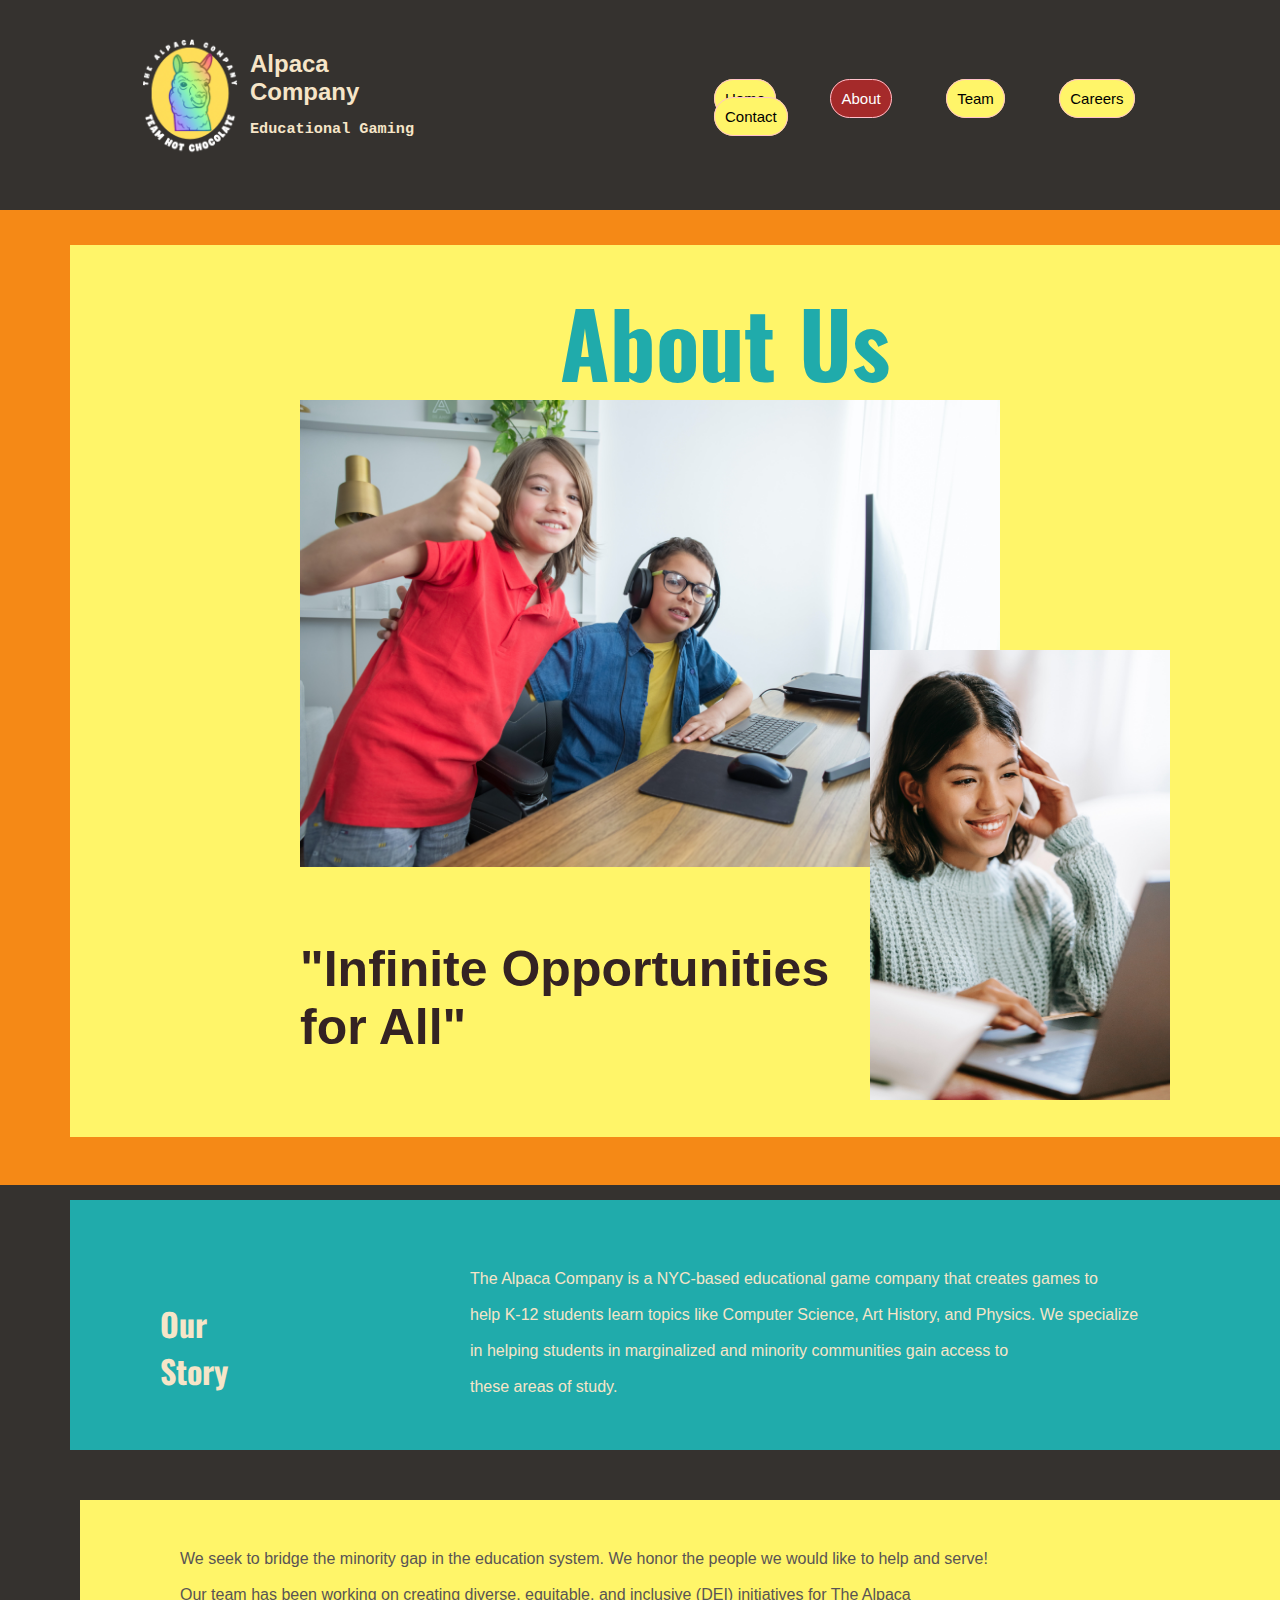
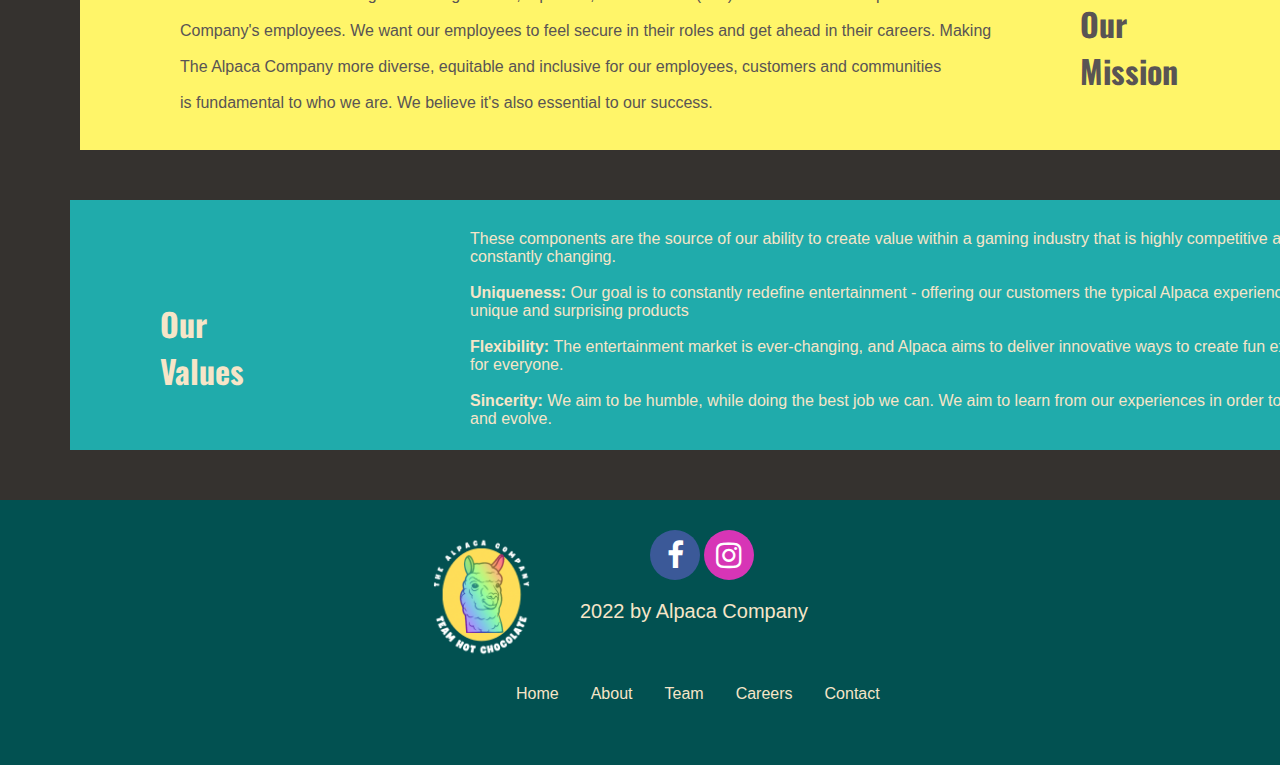
<file: about.html>
<!DOCTYPE html>
<html>
<head>
   <meta name="viewpoint" content="width=device-width, initial-scale=1.0">
   <title>About Page</title>

   <link rel="stylesheet" href="about.css">
   <script defer src="activePage.js"></script>
   <link rel="stylesheet" href="https://cdnjs.cloudflare.com/ajax/libs/font-awesome/4.7.0/css/font-awesome.min.css">
   <link href='https://fonts.googleapis.com/css?family=Oswald' rel='stylesheet'>
</head>
<body>
        <div class="header">

        <nav>
           <img src="imagesabout/logo.png" class="logo" style="position:absolute; left: 70px; top: -10px">
           <ul style="margin-left: 600px">
               <li><a href="index.html">Home</a></li>
               <li><a class="active" href="about.html">About</a></li>
               <li><a href="team.html">Team</a></li>
               <li><a href="careers.html">Careers</a></li>
               <li><a href="contactweb.html">Contact</a></li>
           </ul>
        </nav>
 
 
        <div class="paralogo" style="z-index: 1">
           <h2 style="position:absolute; left: 250px; top: 50px">Alpaca<br>Company</h2>
           <h3 style="position:absolute; left: 250px; top: 120px">Educational Gaming</h3>
        </div>
        </div>
        
        <div class="orange-back" style="position:absolute; top: 210px; width: 100%;">  </div>
        <div class="pic" style="position:absolute; left: 70px; top: 245px">
            <h1 style="position:absolute; left: 490px; top: 30px; font-family: Oswald ;">About Us</h1>
        </div>

        <div class="parent">
         <img class="image1" src="imagesabout/aboutpic1.jpg" style="width:700px; left: 300px; top: 400px"/>
         <img class="image2" src="imagesabout/aboutpic2.jpg" style="width:300px; left: 870px; top: 650px"/>
       </div>

       <div class="slogan">
       <h1 style="z-index: 1; position:absolute; left: 300px; top: 940px">"Infinite Opportunities<br>for All"</h1>
       </div>
    
      

       <div class="our-story"  style="position:absolute; left: 70px; top: 1200px">
         <h1  style="position:absolute; text-align:left; left: 90px; top: 100px; font-family: Oswald;">Our<br>Story</h1>
         <p style="position: absolute; width: 700px; text-align:left; font-size: 20 px; font-family: Helvetica;">The Alpaca Company is a NYC-based educational game company that creates games to<br><br>help K-12 students learn topics like Computer Science, Art History, and Physics. We specialize<br><br> in helping students in marginalized and minority communities gain access to<br><br>these areas of study.</p>
       </div>

       <div class="our-mission"  style="position:absolute; left: 80px; top: 1500px">
         <h1  style="position:absolute; left: 1000px; top: 100px; text-align:left; font-family: Oswald;">Our<br>Mission</h1>
         <p style="position: absolute; width: 900px; text-align:left; font-size: 20 px; font-family: Helvetica;">We seek to bridge the minority gap in the education system. We honor the people we would like to help and serve!<br><br>Our team has been working on creating diverse, equitable, and inclusive (DEI) initiatives for The Alpaca<br><br>Company's employees. We want our employees to feel secure in their roles and get ahead in their careers. Making<br><br>The Alpaca Company more diverse, equitable and inclusive for our employees, customers and communities<br><br>is fundamental to who we are. We believe it's also essential to our success.
         </p>
       </div>

       <div class="our-values"  style="position:absolute; left: 70px; top: 1800px;">
         <h1 style="position:absolute; text-align:left; left: 90px; top: 100px; font-family: Oswald;">Our<br>Values</h1>
         <p style="position: absolute; width: 900px; text-align:left; font-size: 20 px; font-family: Helvetica;">These components are the source of our ability to create value within a gaming industry that is highly competitive and constantly changing.
          <br><br><b>Uniqueness: </b> Our goal is to constantly redefine entertainment - offering our customers the typical Alpaca experiences with unique and surprising products<br><br><b>Flexibility: </b>The entertainment market is ever-changing, and Alpaca aims to deliver innovative ways to create fun experiences for everyone.
          <br><br><b>Sincerity: </b> We aim to be humble, while doing the best job we can. We aim to learn from our experiences in order to improve and evolve.</p>
       </div>

       <div class="footer" style="position:absolute; left: 0px; top: 2100px">
         <img src="imagesabout/logo.png" style="width: 19%; position:absolute; left: 360px; top: -10px;">
         <p style="position:absolute; left:580px; top: 100px; font-size: 20px;">2022 by Alpaca Company</p>

        <footer>
          <div class="footerLinks">
            <ul>
              <li><a href="index.html">Home</a>
              </li>
              <li><a href="about.html">About</a>
              </li>
              <li><a href="team.html">Team</a>
              </li>
              <li><a href="careers.html">Careers</a>
              </li>
              <li><a href="contactweb.html">Contact</a>
              </li>
            </ul>
          </div>
      </footer> 


         <div class="social-icons" style="position:absolute; left:650px; top: 30px;">
          <a href="https://www.facebook.com/profile.php?id=100087651924904" class="fa fa-facebook"></a>
          <a href="https://www.instagram.com/therealalpacacompany/" class="fa fa-instagram"></a>
         </div> 
       
      </div>
      
    </div>
      
</body>    
</html>
</file>
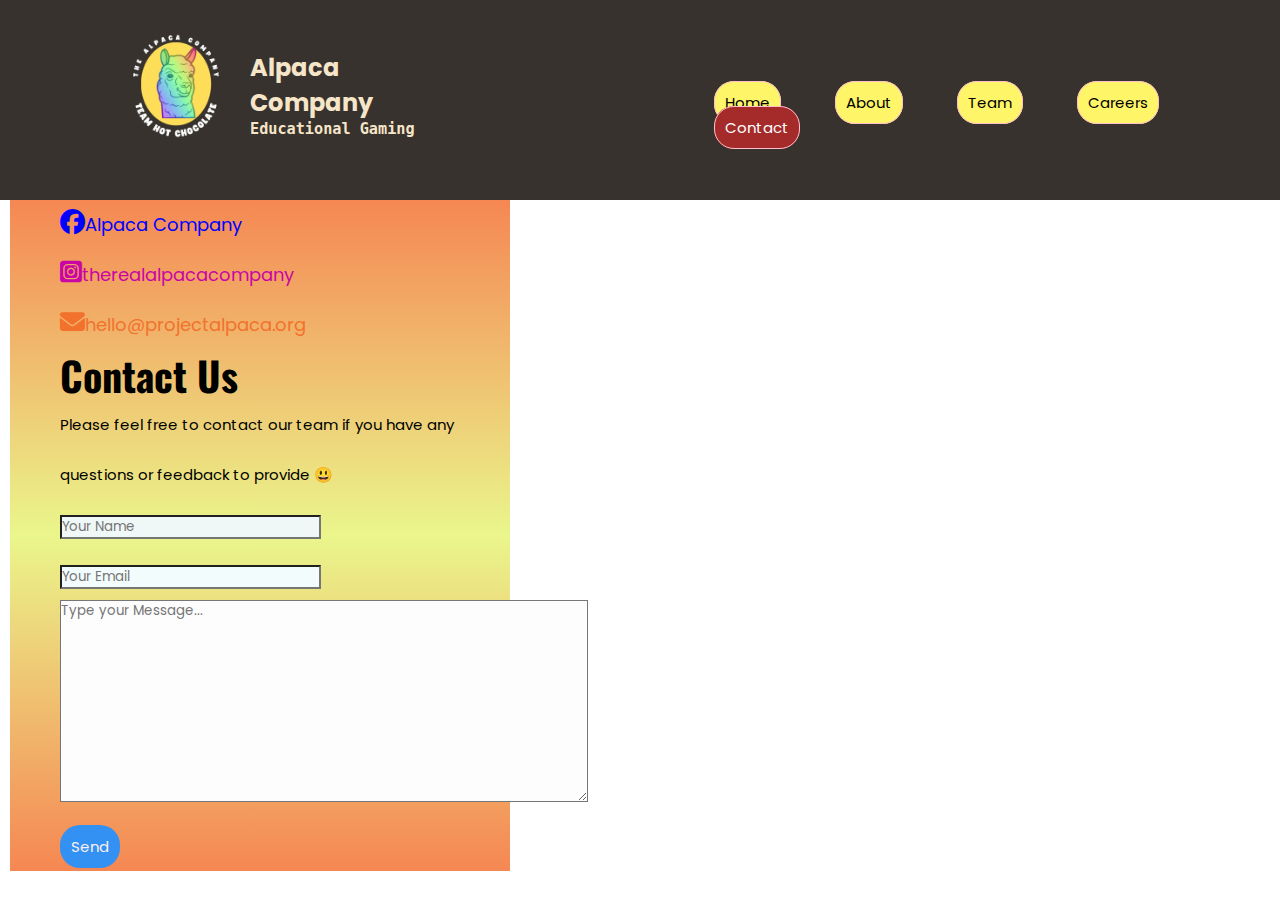
<file: contactweb.html>
<!DOCTYPE html>
<html lang="en" dir="1tr">
<head>
  <meta charset="utf-8">
  <meta name="viewport" content="width=device-width, initial-scale=1.0">
  <title>Contact Form</title>
  <link rel="stylesheet" href="contactweb.css">
  <link rel="stylesheet" href="https://cdnjs.cloudflare.com/ajax/libs/font-awesome/6.2.0/css/all.min.css">
  <link rel="stylesheet" href="https://cdnjs.cloudflare.com/ajax/libs/font-awesome/4.7.0/css/font-awesome.min.css">
  <link href='https://fonts.googleapis.com/css?family=Oswald' rel='stylesheet'>
</head>   
 <body>
  <div class="header" style="width: 100%; position:absolute; top: 0px">
       <nav>
         <img src="imagesconweb/logo.png" class="logo" style="width: 17%; position:absolute; left: 67px; top: -10px;">
         <ul style="margin-left: 600px; ">
             <li><a href="index.html">Home</a></li>
             <li><a href="about.html">About</a></li>
             <li><a href="team.html">Team</a></li>
             <li><a href="careers.html">Careers</a></li>
             <li><a class="active" href="contactweb.html">Contact</a></li>
         </ul>
      </nav>
      <div class="paralogo" style="z-index: 1">
         <h2 style="position:absolute; left: 250px; top: 50px">Alpaca<br>Company</h2>
         <h3 style="position:absolute; left: 250px; top: 120px">Educational Gaming</h3>
  </div>
</div> 
<div class="contact-section" style="position:absolute; top: 200px; left: 10px;  background-image: linear-gradient(rgb(245, 135, 83),rgb(234, 246, 140), rgb(245, 135, 83));" >
  <div class="contact-info">
      <a style="text-decoration: none" class="facebook" href="https://www.facebook.com/profile.php?id=100087651924904">
      <div><i class="fa-brands fa-facebook"></i>Alpaca Company</div>
      </a>
      <a style="text-decoration: none" class="instagram" href="https://www.instagram.com/therealalpacacompany/">
          <div><i class="fa-brands fa-square-instagram"></i>therealalpacacompany</div>
      </a>
      <a style="text-decoration: none" class="envelope" href="mailto:hello@projectalpaca.org">
          <div><i class="fa-solid fa-envelope"></i>hello@projectalpaca.org</div>
      </a>
  <div class="contact-form">
      <h2 style="font-family: Oswald; font-size: 40px; color: black">Contact Us</h2>
      <p style="font-size:14px; color: black; font-size: 15px;">Please feel free to contact our team if you have any questions or feedback to provide &#128515</p>
 
      <form class="contact" action="https://formspree.io/f/moqbbeqk" method="POST">
          <input type="hidden" name="_subject" value="New email! Woooo! [The Alpaca Company]">
        
          <input style="background-color: rgb(239, 247, 247)" type="text" name="name" class="text-box" placeholder="Your Name" required>
          <input style="background-color: rgb(243, 252, 252) "type="email" name="email" class="text-box" placeholder="Your Email" required>
          <textarea style="background-color: rgb(253, 253, 253);"name="message" rows="10" cols="45" placeholder="Type your Message..." required></textarea>
          <input type="submit" name="submit" class="send-btn" value="Send">
      </form>
  </div>  
  </div>
  </div>
 
 
</body>
</html>
</file>
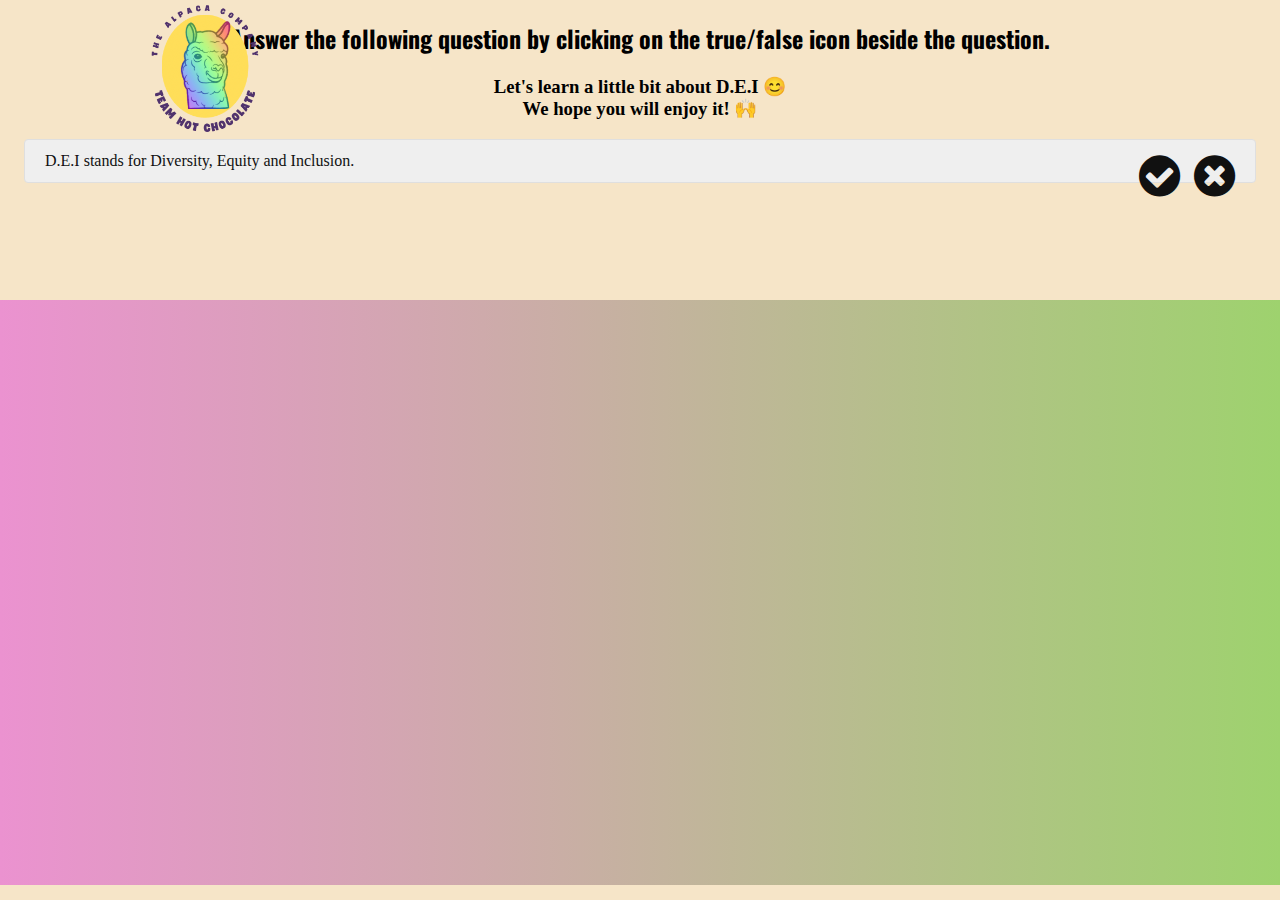
<file: quiz.html>
<!DOCTYPE html>
<html>
<head>
  <meta name="viewpoint" content="width=device-width, initial-scale=1.0">
  <title>Quiz Page</title>
 
  <link rel="stylesheet" href="quiz.css"> 
 <!--  <script defer src="activePage.js"></script> -->
  <script defer src="quiz.js" ></script> 
  <link rel="stylesheet" href="https://cdnjs.cloudflare.com/ajax/libs/font-awesome/4.7.0/css/font-awesome.min.css">
  <link href='https://fonts.googleapis.com/css?family=Oswald' rel='stylesheet'>
</head>
<body style="background-color: #F6E5C8">

  <nav>
     <img src="imagescareers/logo1.png" class="logo" style="position:absolute; left: 70px; top: -50px">
  </nav>
        
  <h2 style="text-align: center; font-family: Oswald;">
  Answer the following question by clicking on the true/false icon beside the question.
  <h3 style="text-align: center;">
  Let's learn a little bit about D.E.I  &#128522<br>
  We hope you will enjoy it! &#128588
  </h3>
  </h2>
  <div id="riquestionbox" class="riitem clearfix">
  <span id="riquestiontext">
  </span>
  <i id="richeckfalse" class="fa fa-times-circle fa-3x pull-right"></i>
  <i id="richecktrue" class="fa fa-check-circle fa-3x pull-right"></i>
  </div>

  <div id="riquestionresponse" class="rihide"></div>
  <button id="rinextquestion" class="rihide pull-right clearfix">
  Next Question
  </button>
  <button id="rireset" class="pull-right rihide clearfix">
  Re-start
  </button>

 <div class="main-area" style="position: absolute; left: 0px; top: 300px;">
    <div class="circles">

    <div></div>  
    <div></div>    
    <div></div>    
    <div></div>    
    <div></div>    
    <div></div>    
    <div></div>    
    <div></div>    
    <div></div>    
    <div></div>    

    </div>
 </div>


</body>
    
</html>
</file>
<file: about.css>
*{
    margin: 0;
    padding: 0;
    box-sizing: border-box;
    font-family: 'Poppins', sans-serif;
 }
 
 body{
 background-color: #35322f;
 }
 nav{
    z-index: 1;
    width: 100%;
    position: absolute;
    top: 0;
    left:0;
    padding: 90px 5%;
    display: flex;
    align-items: center;
    justify-content: safe;
  
 }
  
 nav .logo{
    z-index: 1;
    width: 240px;
 }
  
 nav ul li{
    list-style: none;
    display: inline-block;
    margin-left: 50px;
   
 }
 nav ul li a{
    text-decoration: none;
    background-color: #FFF569;
    padding: 10px 10px;
    color: black;
    font-size: 15px;
    border-radius: 20px;
    border: 1px solid pink;
 }
  
 nav a:hover{
    color: rgb(255, 253, 253);
    background-color: brown;
    transition: 0s;
    border: none;
 }
 nav a:is(:link, :active, :visited).active{
    color: white;
    background-color: brown;
    border: 1px solid pink;;
 }
  
.paralogo h2 {
   color: #F6E5C8;
   left: 80px;
   top: 40px;
}
.paralogo h3 {
   color: #F6E5C8;
   font-family: monospace;
}
.pic{
   height: 892px;
   width: 1300px;
   background-color: #FFF569;
   text-align: center;    
}

.pic h1{
   text-align: center;
   font-size: 90px;
   font-family: Oswald;
   color: #20abab;
   

}

.parent {
   position: relative;
   top: 0;
   left: 0;
 }
.image1 {
   position: absolute;
   top: 0;
   left: 0;
  
 }
.image2 {
   position: relative;
   top: 0px;
   left: 0px;
 }

.slogan{
   color: rgb(52, 35, 35);
   font-size: 25px;
 }
.orange-back{
   height: 975px;
   
   background-color:#F58916;
   
}
.our-story{
   height: 250px;
   width: 1300px;
   background-color: #20abab;
   text-align: center;  
   color: #F6E5C8;
   font-family: Helvetica;
} 

.our-story p{
   top: 70px;
   left: 400px;
   
}

.our-mission{
   height: 250px;
   width: 1300px;
   background-color: #FFF569;
   text-align: center;
   color: rgb(89, 84, 84);
}

.our-mission p{
   top: 50px;
   left: 100px;
  
}

.our-values{
   height: 250px;
   width: 1300px;
   background-color: #20abab;
   text-align: center;  
   color: #F6E5C8  
} 

.our-values p{
   top: 30px;
   left: 400px;
   
}

.footer{
   background-color: rgb(2, 81, 81);
   height: 265px;
   width: 100%;
 }

 .footer p {
   color:  #F6E5C8;
 }

 .social-icons .fa{
   padding: 10px 10px;
   font-size: 30px;
   width: 50px;
   text-decoration: none;
   border: none;
   border-radius: 30px;
   text-align: center;
}
.social-icons .fa:hover{
   opacity: 0.7;
}
.social-icons .fa-instagram{
   background: #d735b6;
   color: white;
}

.social-icons .fa-facebook{
   background: #3B5998;
   color:white;
   
}

footer {
   position: absolute;
   bottom: 0;
   width: 100%;
   background: #6cf;
   background: red;
   
 }
 footer .footerLinks ul{
   list-style-type: none;  
   padding-bottom:5px;
 }
 footer .footerLinks ul li{  
    float: left;
 }
 footer .footerLinks ul li a{ 
     padding: 16px;
     text-decoration: none;
     color: #F6E5C8;
 } 
 
footer .footerLinks{
   top: -80px;
   left: 500px;
   position: absolute;
}

footer .footerLinks ul li a:hover{ 
   padding: 16px;
   text-decoration: none;
   color: #f0b040;
}
</file>
<file: contactweb.css>
@import url('https://fonts.googleapis.com/css2?family=Poppins:wght@400;500;600;700&display=swap');
 
 
*{
 margin: 0;
 padding: 0;
 box-sizing: border-box;
 font-family: "Poppins", sans-serif;
 
}
body{
   min-height: 100vh;
   background-image: url(https://mir-s3-cdn-cf.behance.net/project_modules/max_1200/ef9a3260506271.5a4f65ff2e513.gif);
   background-repeat: no-repeat;
   background-size: cover;
   display: flex;
   justify-content: center;
   align-items: center;
  
}
nav{
 z-index: 1;
 width: 100%;
 position: absolute;
 top: 0;
 left:0;
 padding: 90px 5%;
 display: flex;
 align-items: center;
 justify-content: safe;
}
nav .logo{
 z-index: 1;
 width: 240px;
}
nav ul li{
 list-style: none;
 display: inline-block;
 margin-left: 50px;
}
nav ul li a{
 text-decoration: none;
 background-color: #FFF569;
 padding: 10px 10px;
 color: black;
 font-size: 15px;
 border-radius: 20px;
 border: 1px solid pink;
}
nav a:hover{
 color: rgb(255, 253, 253);
 background-color: brown;
 transition: 0s;
 border: none;
}
nav a:is(:link, :active, :visited).active{
 color: white;
 background-color: brown;
 border: 1px solid pink;;
}
.paralogo h2 {
color: #F6E5C8;
left: 80px;
top: 40px;
}
.paralogo h3 {
color: #F6E5C8;
font-family: monospace;
}
 
.header{
 background-color: #37322d;
 height: 200px;
 width: 400px;
}
 
 
.contact-selection{
   width: 100;
   display: flex;
   justify-content: center;
   align-items: center;
 
}
 
.contact-info{
   color: white;
   max-width: 500px;
   line-height: 50px;
   padding-left: 50px;
   font-size: 18px;
}
 
.contact-info i {
   margin-size: 50px;
   font-size: 25px;
}
 
 
.contact-form .contact input[type="submit"]{
 width: 60px;
 background: #3491f4;
 color: rgb(250, 240, 240);
 border: none;
 cursor: pointer;
 padding: 10px;
 font-size: 15px ;
  border-radius: 20px;
}
 
 
.contact-form .contact input[type="submit"]:hover{
 background: rgb(201, 40, 237);
 color:rgb(234, 249, 99);
}
 
 
 
 
.facebook{
color: blue;
 }
.facebook:hover{
 color: blueviolet;
 transition: color 0.1s;
 text-decoration: none;
}
 
.instagram{
 color: rgb(201, 6, 165);
   }
 .instagram:hover{
   color: rgb(210, 100, 220);
   transition: color 0.2s;
   text-decoration: none;
 }
 
 .envelope{
   color: rgb(242, 114, 45);
     }
   .envelope:hover{
     color: rgb(128, 212, 237);
     transition: color 0.2s;
     text-decoration: none;
   }
</file>
<file: quiz.css>
.body{
    background-image: linear-gradient(to bottom right, rgb(0, 217, 255), yellow);
}

.rihide {
    display: none;
  }
  
  #richeckfalse {
    cursor: pointer;
  }
  
  #richecktrue {
    cursor: pointer;
  }
  
  .ricorrect {
    position: relative;
    padding: .75rem 1.25rem;
    margin: 1rem;
    border: 1px solid transparent;
    border-radius: .25rem;
    color: #155724;
    background-color: #d4edda;
    border-color: #c3e6cb;
  }
  
  .riincorrect {
    position: relative;
    padding: .75rem 1.25rem;
    margin: 1rem;
    border: 1px solid transparent;
    border-radius: .25rem;
    color: #721c24;
    background-color: #f8d7da;
    border-color: #f5c6cb;
  }
  
  .riitem {
    position: relative;
    padding: .75rem 1.25rem;
    margin: 1rem;
    border: 1px solid transparent;
    border-radius: .25rem;
    color: #111;
    background-color: #efefef;
    border-color: #dfdfdf;
  }
  
.h2{
    text-align: center;
}  
.h3{
    text-align: center;
}

.main-area{
    background: linear-gradient(to left, #9ed26e, #eb92d0);
    width: 100%;
    height: 65vh;

}
.circles{
    position: absolute;
    top: 0;
    left: 0;
    width: 100%;
    height: 100%;
    overflow: hidden;
}

@keyframes animate {
    0% {  
        opacity: 1;  
        border-radius: 0;
        transform: translateY(0) rotate(0deg);
    }
    100% {
        opacity: 0;
        border-radius: 50%;
        transform: translateY(-1000px) rotate(720deg);
    }
}

.circles div{
    position: absolute;
    display: block;
    list-style: none;
    width: 20px;
    height: 20px;
    background: rgba(255, 255, 255, 0.2);
    bottom: -150px;
    animation: animate 25s linear infinite;
}

.circles div:nth-child(1){
    left: 25%;
    width: 80px;
    height: 80px;
    animation-delay: 0s;

}
.circles div:nth-child(2){
    left: 10%;
    width: 20px;
    height: 20px;
    animation-delay: 2s;  
    animation-duration: 12s;
}

.circles div:nth-child(3){
    left: 70%;
    width: 20px;
    height: 20px;
    animation-delay: 4s;  
}
.circles div:nth-child(4){
    left: 40%;
    width: 60px;
    height: 60px;
    animation-delay: 0s;  
    animation-duration: 18s;
}
.circles div:nth-child(5){
    left: 65%;
    width: 20px;
    height: 20px;
    animation-delay: 0s;  
    
}
.circles div:nth-child(6){
    left: 75%;
    width: 110px;
    height: 110px;
    animation-delay: 3s;  
}
.circles div:nth-child(7){
    left: 35%;
    width: 150px;
    height: 150px;
    animation-delay: 7s;  
    
}
.circles div:nth-child(8){
    left: 50%;
    width: 25px;
    height: 25px;
    animation-delay: 15s;  
    animation-duration: 45s;
}
.circles div:nth-child(9){
    left: 20%;
    width: 15px;
    height: 15px;
    animation-delay: 2s;  
    animation-duration: 35s;
    
}
.circles div:nth-child(10){
    left: 85%;
    width: 150px;
    height: 150px;
    animation-delay: 0s;  
    animation-duration: 11s;
    
}

nav .logo{
    z-index: 1;
    width: 270px;
 }
</file>
